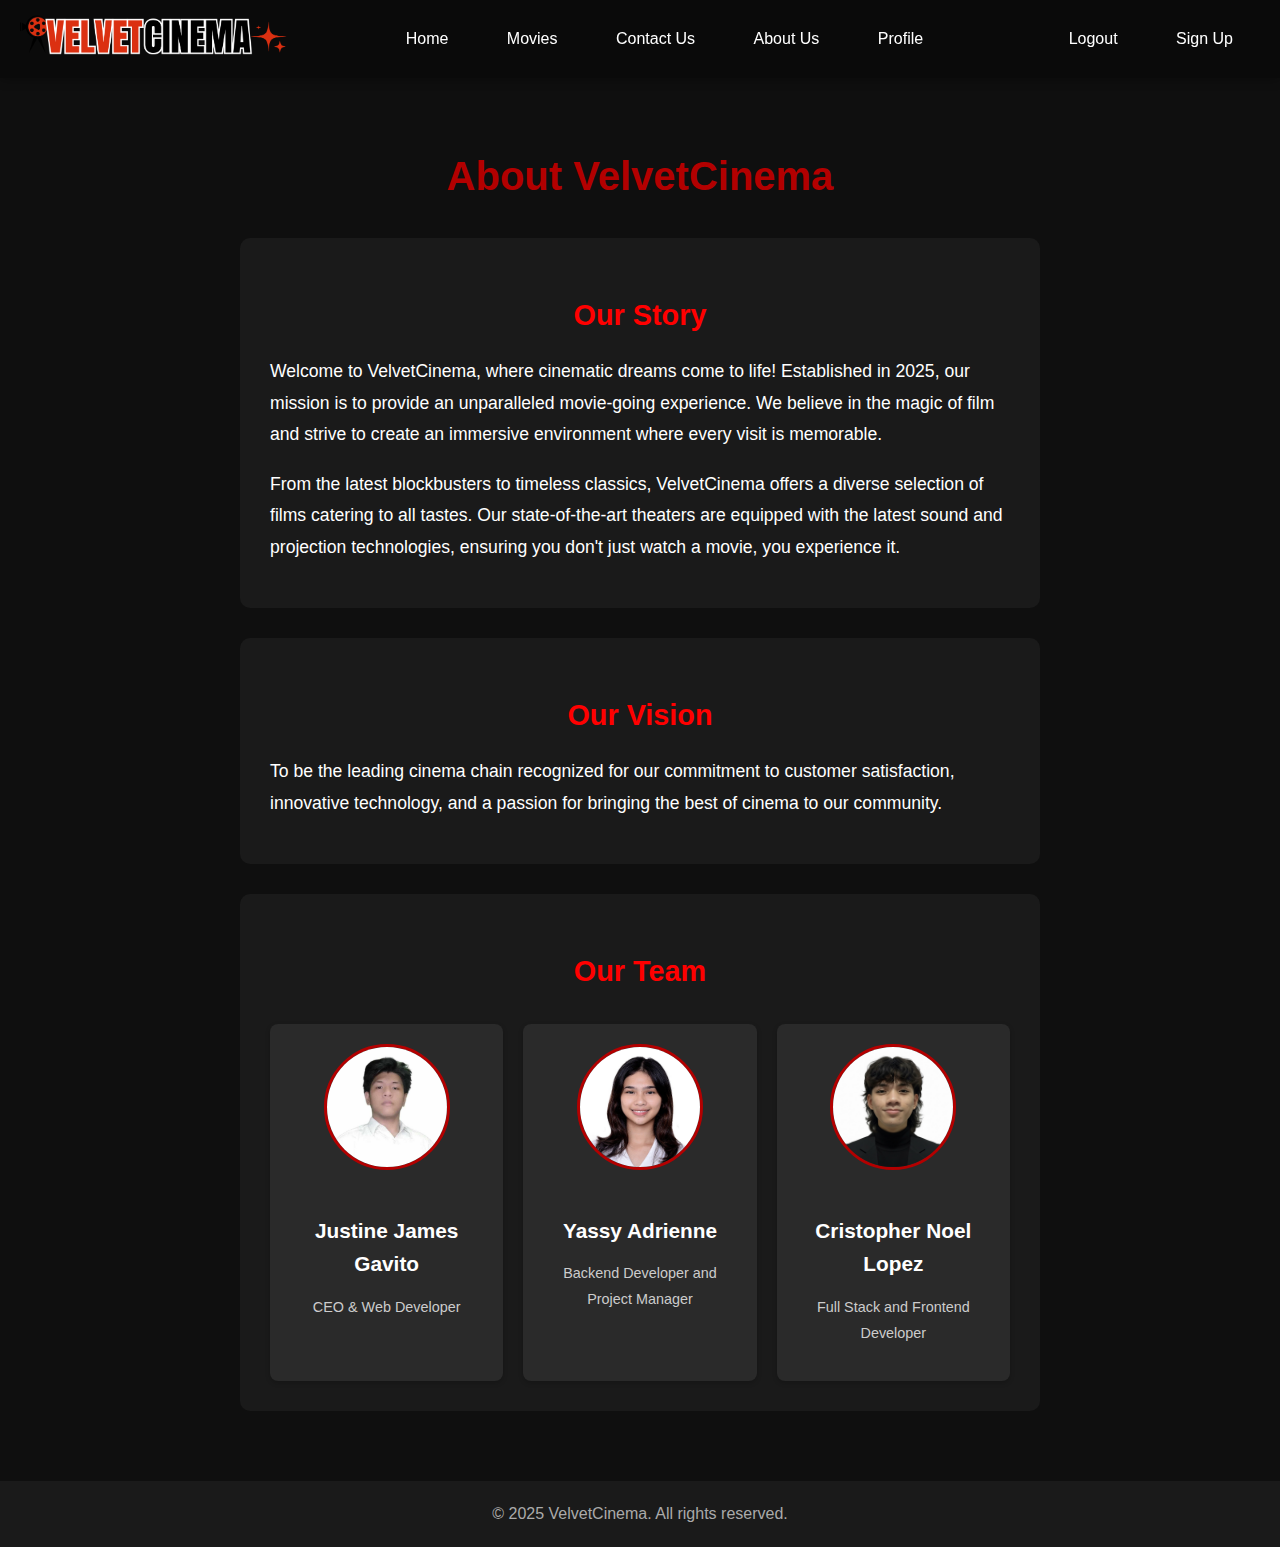
<file: about.html>
<!DOCTYPE html>
<html lang="en">
<head>
    <meta charset="UTF-8">
    <meta name="viewport" content="width=device-width, initial-scale=1.0">
    <title>VelvetCinema | About Us</title>
    <style>
        /* Reusing some styles from index.html for consistency */
        body {
            font-family: 'Segoe UI', Tahoma, Geneva, Verdana, sans-serif;
            margin: 0;
            background-color: #0f0f0f;
            color: white;
            line-height: 1.6;
            overflow-x: hidden;
        }

        .navbar {
            display: flex;
            justify-content: space-between;
            align-items: center;
            background-color: rgba(0, 0, 0, 0.3);
            padding: 15px 20px;
            box-shadow: 0 2px 10px rgba(0, 0, 0, 0.3);
            z-index: 1000;
            position: sticky;
            top: 0;
        }

        .navbar .logo img {
            height: 40px;
        }

        .navbar .nav-links a,
        .navbar .btn-group a {
            color: white;
            text-decoration: none;
            margin: 0 15px;
            padding: 8px 12px;
            border-radius: 5px;
            transition: background-color 0.3s ease, color 0.3s ease;
        }

        .navbar .nav-links a:hover,
        .navbar .btn-group a:hover {
            background-color: #b30000;
            color: white;
        }

        main {
            padding: 40px 20px;
            max-width: 800px;
            margin: 0 auto;
            text-align: center;
        }

        h1 {
            color: #b30000;
            margin-bottom: 30px;
            font-size: 2.5em;
        }

        .about-section {
            background-color: #1a1a1a;
            padding: 30px;
            border-radius: 10px;
            margin-bottom: 30px;
            text-align: left;
        }

        .about-section h2 {
            color: #ff0000;
            margin-bottom: 15px;
            font-size: 1.8em;
            text-align: center;
        }

        .about-section p {
            margin-bottom: 15px;
            line-height: 1.8;
            font-size: 1.1em;
        }

        .team-grid {
            display: grid;
            grid-template-columns: repeat(auto-fit, minmax(200px, 1fr));
            gap: 20px;
            margin-top: 30px;
            text-align: center;
        }

        .team-member {
            background-color: #2a2a2a;
            padding: 20px;
            border-radius: 8px;
            box-shadow: 0 2px 5px rgba(0,0,0,0.2);
        }

        .team-member img {
            width: 120px;
            height: 120px;
            border-radius: 50%;
            object-fit: cover;
            margin-bottom: 15px;
            border: 3px solid #b30000;
        }

        .team-member h3 {
            color: white;
            margin-bottom: 5px;
            font-size: 1.3em;
        }

        .team-member p {
            color: #ccc;
            font-size: 0.9em;
        }

        footer {
            background-color: #1a1a1a;
            text-align: center;
            padding: 20px;
            color: #aaa;
        }
    </style>
</head>
<body>
    <header class="navbar">
        <div class="logo">
            <img src="images/logo.png" alt="VelvetCinema Logo">
        </div>
        <nav class="nav-links">
            <a href="index.html">Home</a>
            <a href="index.html#movies">Movies</a>
            <a href="contact.html">Contact Us</a>
            <a href="about.html">About Us</a>
            <a href="Profile.html">Profile</a>
        </nav>
        <div class="btn-group">
            <a href="#">Logout</a>
            <a href="Signup.html">Sign Up</a>
        </div>
    </header>

    <main>
        <h1>About VelvetCinema</h1>

        <section class="about-section">
            <h2>Our Story</h2>
            <p>Welcome to VelvetCinema, where cinematic dreams come to life! Established in 2025, our mission is to provide an unparalleled movie-going experience. We believe in the magic of film and strive to create an immersive environment where every visit is memorable.</p>
            <p>From the latest blockbusters to timeless classics, VelvetCinema offers a diverse selection of films catering to all tastes. Our state-of-the-art theaters are equipped with the latest sound and projection technologies, ensuring you don't just watch a movie, you experience it.</p>
        </section>

        <section class="about-section">
            <h2>Our Vision</h2>
            <p>To be the leading cinema chain recognized for our commitment to customer satisfaction, innovative technology, and a passion for bringing the best of cinema to our community.</p>
        </section>

        <section class="about-section">
            <h2>Our Team</h2>
            <div class="team-grid">
                <div class="team-member">
                    <img src="images/jas.jpg" alt="Team Member 1">
                    <h3>Justine James Gavito</h3>
                    <p>CEO & Web Developer</p>
                </div>
                <div class="team-member">
                    <img src="images/yas.jpg" alt="Team Member 2">
                    <h3>Yassy Adrienne</h3>
                    <p>Backend Developer and Project Manager </p>
                </div>
                <div class="team-member">
                    <img src="images/tope.png" alt="Team Member 3">
                    <h3>Cristopher Noel Lopez</h3>
                    <p>Full Stack and Frontend Developer</p>
                </div>
       
            </div>
        </section>
    </main>

    <footer>© 2025 VelvetCinema. All rights reserved.</footer>
</body>
</html>
</file>
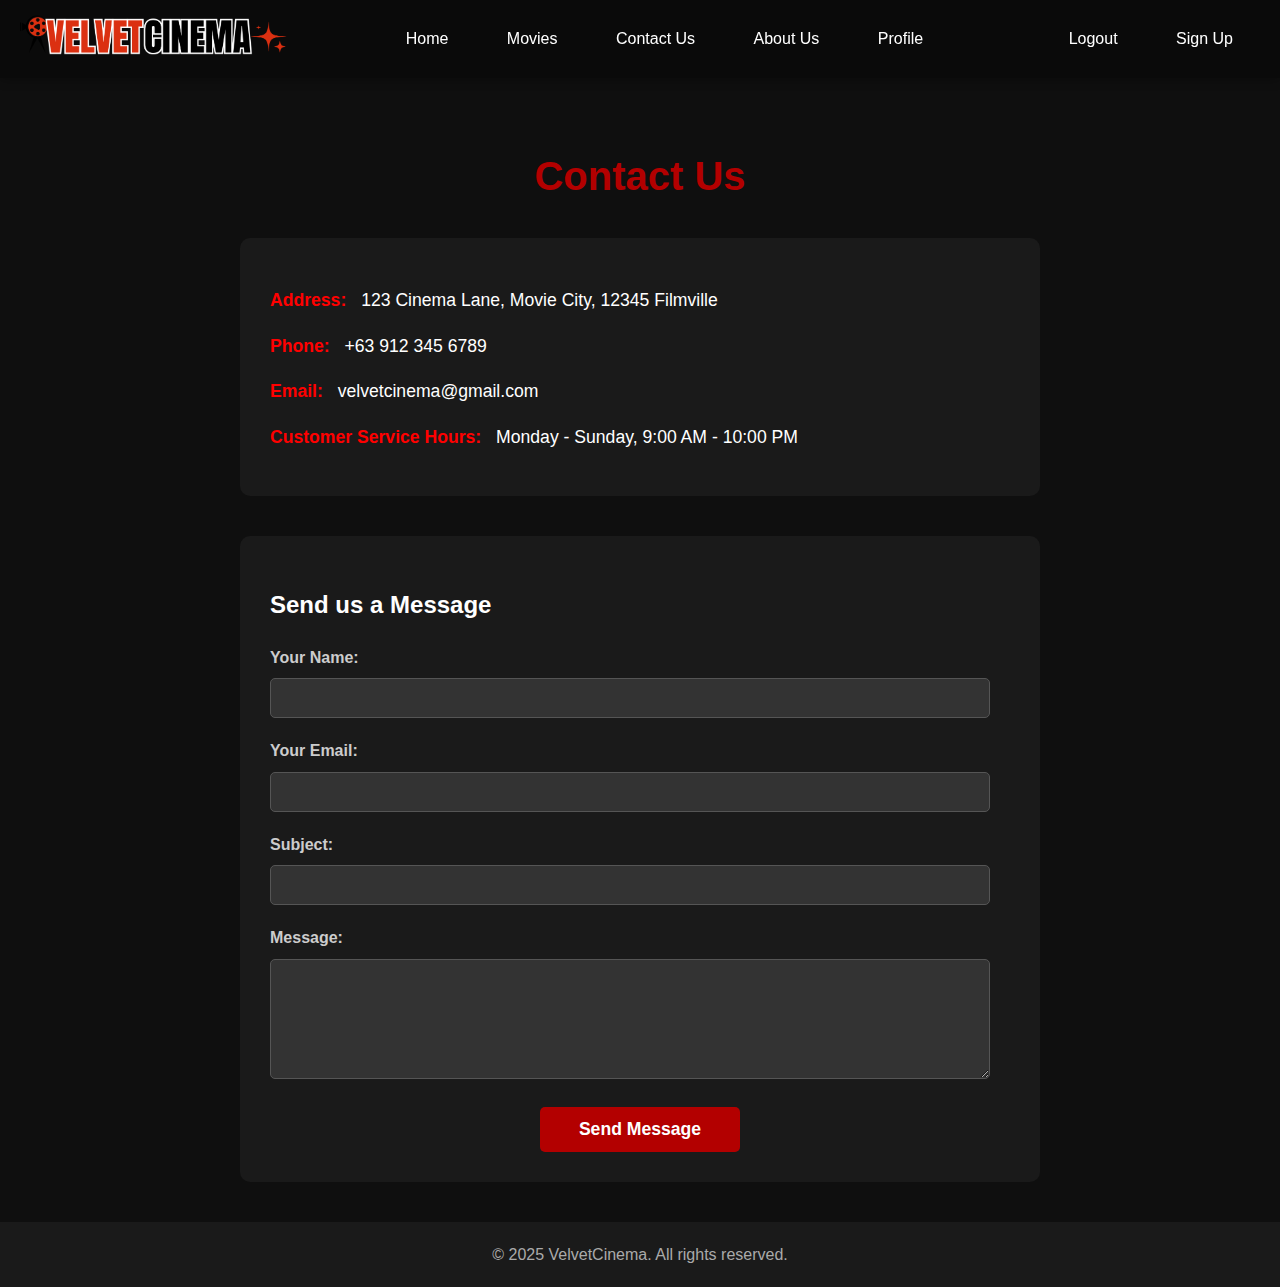
<file: contact.html>
<!DOCTYPE html>
<html lang="en">
<head>
    <meta charset="UTF-8">
    <meta name="viewport" content="width=device-width, initial-scale=1.0">
    <title>VelvetCinema | Contact Us</title>
    <style>
        /* Reusing some styles from index.html for consistency */
        body {
            font-family: 'Segoe UI', Tahoma, Geneva, Verdana, sans-serif;
            margin: 0;
            background-color: #0f0f0f;
            color: white;
            line-height: 1.6;
            overflow-x: hidden;
        }

        .navbar {
            display: flex;
            justify-content: space-between;
            align-items: center;
            background-color: rgba(0, 0, 0, 0.3);
            padding: 15px 20px;
            box-shadow: 0 2px 10px rgba(0, 0, 0, 0.3);
            z-index: 1000;
            position: sticky;
            top: 0;
        }

        .navbar .logo img {
            height: 40px;
        }

        .navbar .nav-links a,
        .navbar .btn-group a {
            color: white;
            text-decoration: none;
            margin: 0 15px;
            padding: 8px 12px;
            border-radius: 5px;
            transition: background-color 0.3s ease, color 0.3s ease;
        }

        .navbar .nav-links a:hover,
        .navbar .btn-group a:hover {
            background-color: #b30000;
            color: white;
        }

        main {
            padding: 40px 20px;
            max-width: 800px;
            margin: 0 auto;
            text-align: center;
        }

        h1 {
            color: #b30000;
            margin-bottom: 30px;
            font-size: 2.5em;
        }

        .contact-info {
            background-color: #1a1a1a;
            padding: 30px;
            border-radius: 10px;
            margin-bottom: 40px;
            text-align: left;
        }

        .contact-info p {
            margin-bottom: 15px;
            font-size: 1.1em;
        }

        .contact-info p strong {
            color: #ff0000;
            margin-right: 10px;
        }

        .contact-form {
            background-color: #1a1a1a;
            padding: 30px;
            border-radius: 10px;
            text-align: left;
        }

        .contact-form label {
            display: block;
            margin-bottom: 8px;
            font-weight: bold;
            color: #ccc;
        }

        .contact-form input[type="text"],
        .contact-form input[type="email"],
        .contact-form textarea {
            width: calc(100% - 20px);
            padding: 10px;
            margin-bottom: 20px;
            border: 1px solid #555;
            border-radius: 5px;
            background-color: #333;
            color: white;
            font-size: 1em;
            box-sizing: border-box;
        }

        .contact-form textarea {
            resize: vertical;
            min-height: 120px;
        }

        .contact-form button {
            background-color: #b30000;
            color: white;
            border: none;
            padding: 12px 25px;
            border-radius: 5px;
            cursor: pointer;
            font-size: 1.1em;
            font-weight: bold;
            transition: background-color 0.3s ease;
            display: block;
            width: 100%;
            max-width: 200px;
            margin: 0 auto;
        }

        .contact-form button:hover {
            background-color: #ff0000;
        }

        footer {
            background-color: #1a1a1a;
            text-align: center;
            padding: 20px;
            color: #aaa;
        }
    </style>
</head>
<body>
    <header class="navbar">
        <div class="logo">
            <img src="images/logo.png" alt="VelvetCinema Logo">
        </div>
        <nav class="nav-links">
            <a href="index.html">Home</a>
            <a href="index.html#movies">Movies</a>
            <a href="contact.html">Contact Us</a>
            <a href="about.html">About Us</a>
            <a href="Profile.html">Profile</a>
        </nav>
        <div class="btn-group">
            <a href="#">Logout</a>
            <a href="Signup.html">Sign Up</a>
        </div>
    </header>

    <main>
        <h1>Contact Us</h1>
        <div class="contact-info">
            <p><strong>Address:</strong> 123 Cinema Lane, Movie City, 12345 Filmville</p>
            <p><strong>Phone:</strong> +63 912 345 6789</p>
            <p><strong>Email:</strong> velvetcinema@gmail.com</p>
            <p><strong>Customer Service Hours:</strong> Monday - Sunday, 9:00 AM - 10:00 PM</p>
        </div>

        <div class="contact-form">
            <h2>Send us a Message</h2>
            <form action="#" method="POST">
                <label for="name">Your Name:</label>
                <input type="text" id="name" name="name" required>

                <label for="email">Your Email:</label>
                <input type="email" id="email" name="email" required>

                <label for="subject">Subject:</label>
                <input type="text" id="subject" name="subject">

                <label for="message">Message:</label>
                <textarea id="message" name="message" required></textarea>

                <button type="submit">Send Message</button>
            </form>
        </div>
    </main>

    <footer>© 2025 VelvetCinema. All rights reserved.</footer>
</body>
</html>
</file>
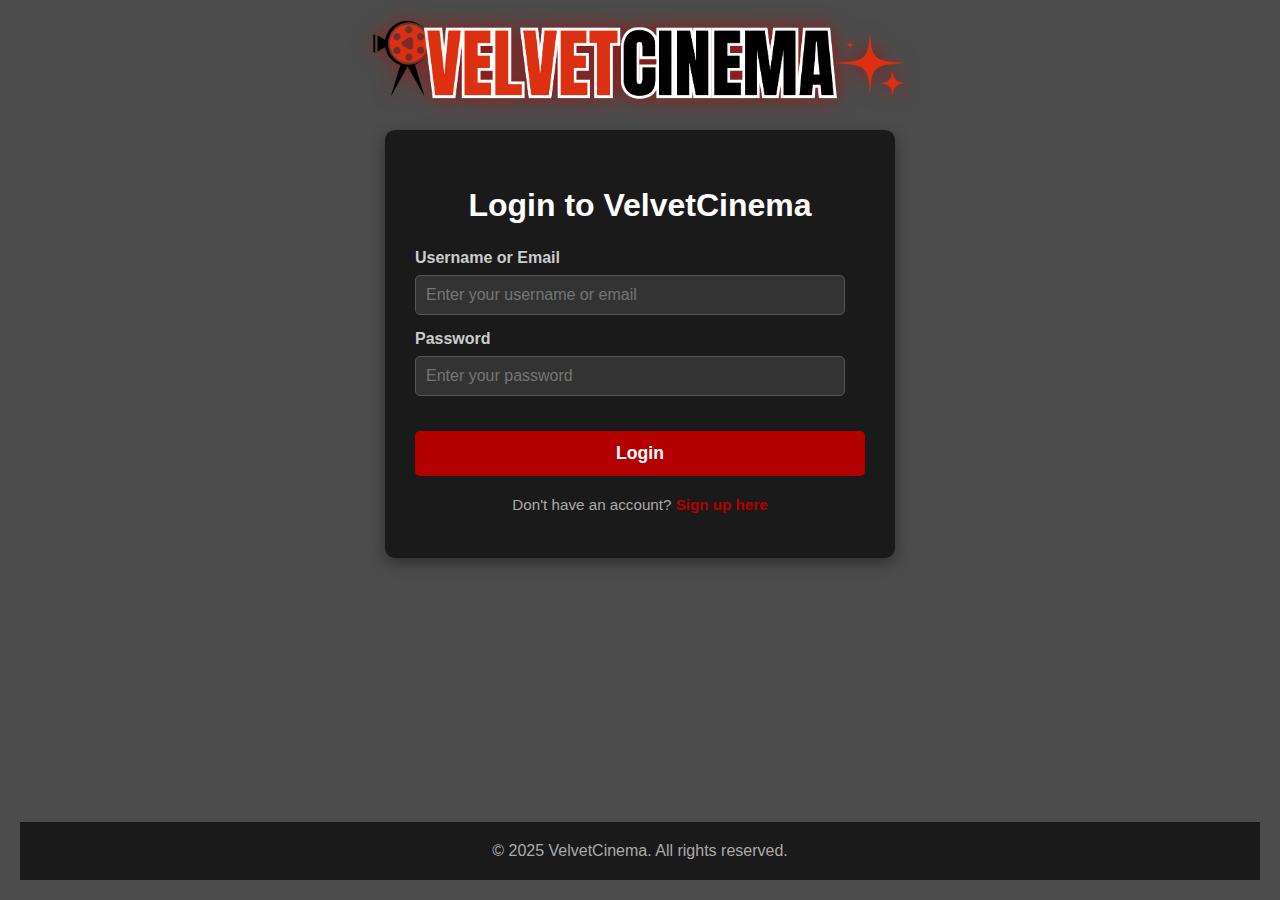
<file: login.html>
<!DOCTYPE html>
<html lang="en">
<head>
    <meta charset="UTF-8" />
    <meta name="viewport" content="width=device-width, initial-scale=1.0"/>
    <title>VelvetCinema | Login</title>
    <style>
        body {
            margin: 0;
            font-family: 'Segoe UI', Tahoma, Geneva, Verdana, sans-serif;
            color: #fff;
            display: flex;
            flex-direction: column;
            min-height: 100vh;
            align-items: center;
            justify-content: center;
            padding: 20px;
            box-sizing: border-box;
            /* Background Styling */
            background: url(http://googleusercontent.com/image_collection/image_retrieval/12598683128618438218) center/cover no-repeat; /* Movie poster compilation */
            /* Add a semi-transparent overlay for better text readability */
            position: relative;
        }

        body::before {
            content: "";
            position: absolute;
            top: 0;
            left: 0;
            width: 100%;
            height: 100%;
            background-color: rgba(0, 0, 0, 0.7); /* Dark semi-transparent overlay */
            z-index: -1; /* Place overlay behind content */
        }

        /* Interactive Logo Styling */
        .login-logo {
            margin-bottom: 30px;
            display: flex;
            justify-content: center;
            align-items: center;
            width: 100%;
            max-width: 250px;
            animation: pulse 2s infinite ease-in-out;
            transition: transform 0.3s ease;
            cursor: pointer;
            z-index: 1; /* Ensure logo is above the overlay */
        }

        .login-logo img {
            height: 80px;
            width: auto;
            display: block;
            filter: drop-shadow(0 0 10px rgba(179, 0, 0, 0.7));
            transition: filter 0.3s ease, transform 0.3s ease;
        }

        .login-logo:hover img {
            filter: drop-shadow(0 0 15px rgba(255, 0, 0, 1));
            transform: scale(1.05);
        }

        @keyframes pulse {
            0% { transform: scale(1); filter: drop-shadow(0 0 8px rgba(179, 0, 0, 0.5)); }
            50% { transform: scale(1.02); filter: drop-shadow(0 0 12px rgba(255, 0, 0, 0.8)); }
            100% { transform: scale(1); filter: drop-shadow(0 0 8px rgba(179, 0, 0, 0.5)); }
        }

        /* Login Box Styling */
        .login-box {
            background: #1a1a1a;
            padding: 30px;
            border-radius: 10px;
            box-shadow: 0 5px 15px rgba(0, 0, 0, 0.4);
            width: 100%;
            max-width: 450px;
            text-align: center;
            position: relative; /* Ensure login box is above the overlay */
            z-index: 1;
        }

        .login-box h2 {
            color: white;
            margin-bottom: 25px;
            font-size: 2em;
        }

        .login-box .input-group {
            margin-bottom: 15px;
            text-align: left;
        }

        .login-box label {
            display: block;
            margin-bottom: 8px;
            font-weight: bold;
            color: #ccc;
        }

        .login-box input[type="text"],
        .login-box input[type="password"] {
            width: calc(100% - 20px);
            padding: 10px;
            border: 1px solid #555;
            border-radius: 5px;
            background-color: #333;
            color: white;
            font-size: 1em;
            box-sizing: border-box;
            transition: border-color 0.3s ease, background-color 0.3s ease;
        }

        .login-box input[type="text"]:focus,
        .login-box input[type="password"]:focus {
            border-color: #b30000;
            outline: none;
            background-color: #2a2a2a;
        }

        .login-box button {
            background-color: #b30000;
            color: white;
            padding: 12px 25px;
            border: none;
            border-radius: 5px;
            cursor: pointer;
            font-size: 1.1em;
            font-weight: bold;
            transition: background-color 0.3s ease;
            width: 100%;
            margin-top: 20px;
        }

        .login-box button:hover {
            background-color: #ff0000;
        }

        .login-box .signup-link {
            margin-top: 20px;
            font-size: 0.95em;
            color: #aaa;
        }

        .login-box .signup-link a {
            color: #b30000;
            text-decoration: none;
            font-weight: bold;
            transition: color 0.3s ease, text-decoration 0.3s ease;
        }

        .login-box .signup-link a:hover {
            color: #ff0000;
            text-decoration: underline;
        }

        /* Footer Styling */
        footer {
            background-color: #1a1a1a;
            text-align: center;
            padding: 20px;
            color: #aaa;
            width: 100%;
            box-sizing: border-box;
            margin-top: auto;
            position: relative; /* Ensure footer is above the overlay */
            z-index: 1;
        }
    </style>
</head>
<body>

    <div class="login-logo" onclick="window.location.href='index.html'">
        <img src="images/logo.png" alt="VelvetCinema Logo">
    </div>

    <div class="login-box">
        <h2>Login to VelvetCinema</h2>
        <form action="index.html" method="GET">
            <div class="input-group">
                <label for="username">Username or Email</label>
                <input type="text" id="username" name="username" placeholder="Enter your username or email" required />
            </div>
            <div class="input-group">
                <label for="password">Password</label>
                <input type="password" id="password" name="password" placeholder="Enter your password" required />
            </div>
            <button type="submit">Login</button>
        </form>
        <p class="signup-link">Don't have an account? <a href="Signup.html">Sign up here</a></p>
    </div>

    <footer>© 2025 VelvetCinema. All rights reserved.</footer>

</body>
</html>
</file>
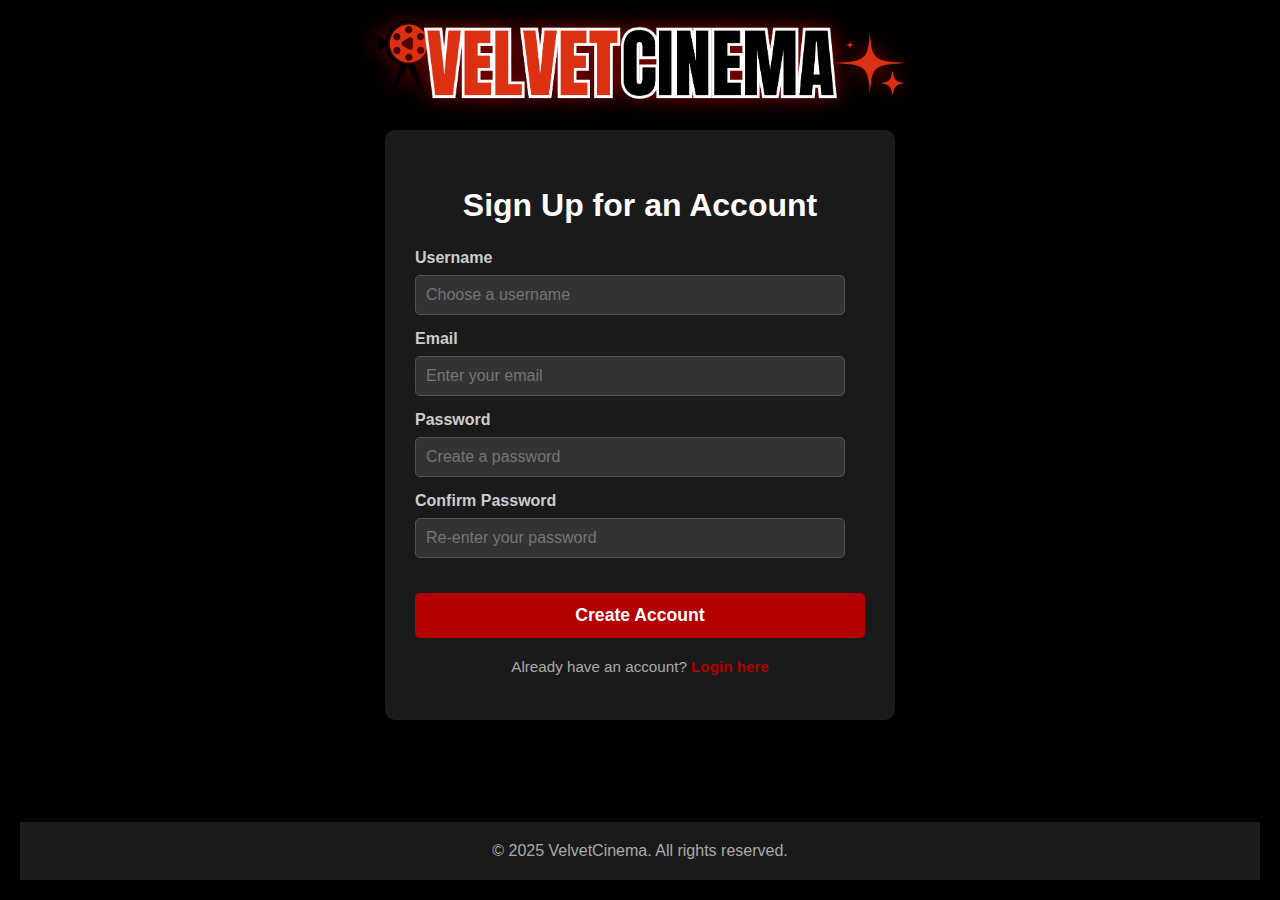
<file: Signup.html>
<!DOCTYPE html>
<html lang="en">
<head>
    <meta charset="UTF-8" />
    <meta name="viewport" content="width=device-width, initial-scale=1.0"/>
    <title>VelvetCinema | Sign Up</title>
    <style>
        body {
            margin: 0;
            font-family: 'Segoe UI', Tahoma, Geneva, Verdana, sans-serif;
            background-color: #000; /* Main background from index.html */
            color: #fff;
            display: flex;
            flex-direction: column;
            min-height: 100vh;
            align-items: center; /* Center content horizontally */
            justify-content: center; /* Center content vertically */
            padding: 20px; /* Add some overall padding */
            box-sizing: border-box;
        }

        /* Interactive Logo Styling */
        .signup-logo {
            margin-bottom: 30px; /* Space between logo and signup box */
            display: flex;
            justify-content: center;
            align-items: center;
            width: 100%;
            max-width: 250px; /* Limit logo width for better presentation */
            animation: pulse 2s infinite ease-in-out; /* Subtle pulsing animation */
            transition: transform 0.3s ease;
            cursor: pointer; /* Indicate it's interactive */
        }

        .signup-logo img {
            height: 80px; /* Make logo larger for prominence */
            width: auto;
            display: block;
            filter: drop-shadow(0 0 10px rgba(179, 0, 0, 0.7)); /* Red glow effect */
            transition: filter 0.3s ease, transform 0.3s ease;
        }

        .signup-logo:hover img {
            filter: drop-shadow(0 0 15px rgba(255, 0, 0, 1)); /* Brighter glow on hover */
            transform: scale(1.05); /* Slight scale on hover */
        }

        @keyframes pulse {
            0% { transform: scale(1); filter: drop-shadow(0 0 8px rgba(179, 0, 0, 0.5)); }
            50% { transform: scale(1.02); filter: drop-shadow(0 0 12px rgba(255, 0, 0, 0.8)); }
            100% { transform: scale(1); filter: drop-shadow(0 0 8px rgba(179, 0, 0, 0.5)); }
        }


        /* Main content styling - adapted for direct centering */
        .signup-box {
            background: #1a1a1a; /* Dark background like movie cards and tabs */
            padding: 30px;
            border-radius: 10px;
            box-shadow: 0 5px 15px rgba(0, 0, 0, 0.4);
            width: 100%;
            max-width: 450px; /* Limit width for better readability */
            text-align: center;
        }

        .signup-box h2 {
            color: white;
            margin-bottom: 25px;
            font-size: 2em;
        }

        .signup-box .input-group {
            margin-bottom: 15px;
            text-align: left;
        }

        .signup-box label {
            display: block;
            margin-bottom: 8px;
            font-weight: bold;
            color: #ccc; /* Slightly lighter color for labels */
        }

        .signup-box input[type="text"],
        .signup-box input[type="email"],
        .signup-box input[type="password"] {
            width: calc(100% - 20px); /* Account for padding */
            padding: 10px;
            border: 1px solid #555; /* Darker border from index modals */
            border-radius: 5px;
            background-color: #333; /* Darker input background from index modals */
            color: white;
            font-size: 1em;
            box-sizing: border-box; /* Crucial for consistent sizing */
            transition: border-color 0.3s ease, background-color 0.3s ease;
        }

        .signup-box input[type="text"]:focus,
        .signup-box input[type="email"]:focus,
        .signup-box input[type="password"]:focus {
            border-color: #b30000; /* Red velvet focus color */
            outline: none; /* Remove default outline */
            background-color: #2a2a2a; /* Slightly lighter on focus */
        }

        .signup-box button {
            background-color: #b30000; /* Red velvet button color */
            color: white;
            padding: 12px 25px;
            border: none;
            border-radius: 5px;
            cursor: pointer;
            font-size: 1.1em;
            font-weight: bold;
            transition: background-color 0.3s ease;
            width: 100%; /* Full width button */
            margin-top: 20px;
        }

        .signup-box button:hover {
            background-color: #ff0000; /* Brighter red on hover */
        }

        .signup-box .login-link {
            margin-top: 20px;
            font-size: 0.95em;
            color: #aaa; /* Lighter grey for informative text */
        }

        .signup-box .login-link a {
            color: #b30000; /* Red velvet link color */
            text-decoration: none;
            font-weight: bold;
            transition: color 0.3s ease, text-decoration 0.3s ease;
        }

        .signup-box .login-link a:hover {
            color: #ff0000; /* Brighter red on hover */
            text-decoration: underline;
        }

        /* Footer from index.html */
        footer {
            background-color: #1a1a1a; /* Same as the dark elements in index.html */
            text-align: center;
            padding: 20px;
            color: #aaa;
            width: 100%; /* Ensure footer spans full width */
            box-sizing: border-box;
            margin-top: auto; /* Push footer to the bottom */
        }
    </style>
</head>
<body>

    <div class="signup-logo" onclick="window.location.href='index.html'">
        <img src="images/logo.png" alt="VelvetCinema Logo">
    </div>

    <div class="signup-box">
        <h2>Sign Up for an Account</h2>
        <form action="#" method="POST"> <div class="input-group">
                <label for="username">Username</label>
                <input type="text" id="username" name="username" placeholder="Choose a username" required />
            </div>
            <div class="input-group">
                <label for="email">Email</label>
                <input type="email" id="email" name="email" placeholder="Enter your email" required />
            </div>
            <div class="input-group">
                <label for="password">Password</label>
                <input type="password" id="password" name="password" placeholder="Create a password" required />
            </div>
            <div class="input-group">
                <label for="confirm-password">Confirm Password</label>
                <input type="password" id="confirm-password" name="confirm-password" placeholder="Re-enter your password" required />
            </div>
            <button type="submit">Create Account</button>
        </form>
        <p class="login-link">Already have an account? <a href="login.html">Login here</a></p>
    </div>

    <footer>© 2025 VelvetCinema. All rights reserved.</footer>

</body>
</html>
</file>
